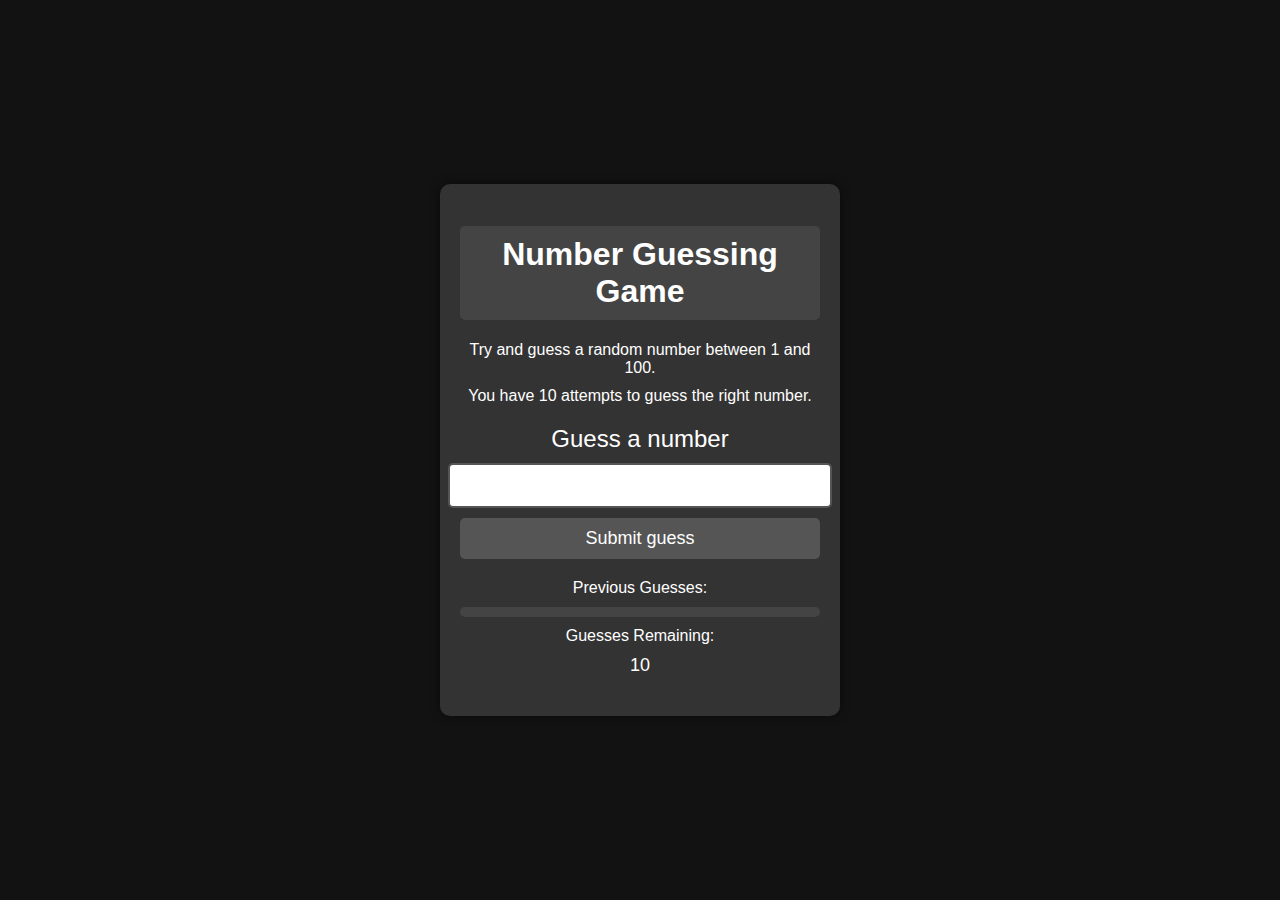
<file: Guess-The-Number/index.html>
<!DOCTYPE html>
<html lang="en">
<head>
    <meta charset="UTF-8">
    <meta name="viewport" content="width=device-width, initial-scale=1.0">
    <meta http-equiv="X-UA-Compatible" content="ie=edge">
    <title>Number Guessing Game</title>
    <link rel="stylesheet" href="style.css">
</head>
<body>
    <div id="wrapper">
        <h1>Number Guessing Game</h1>
        <p>Try and guess a random number between 1 and 100.</p>
        <p>You have 10 attempts to guess the right number.</p>
        <form class="form">
            <label for="guessField" id="guess">Guess a number</label>
            <input type="text" id="guessField" class="guessField">
            <input type="submit" id="subt" value="Submit guess" class="guessSubmit">
        </form>
        <div class="resultParas">
            <p>Previous Guesses: <span class="guesses"></span></p>
            <p>Guesses Remaining: <span class="lastResult">10</span></p>
            <p class="lowOrHi"></p>
        </div>
        <p class="gameOverMessage"></p>
    </div>
    <script src="script.js"></script>
</body>
</html>
</file>
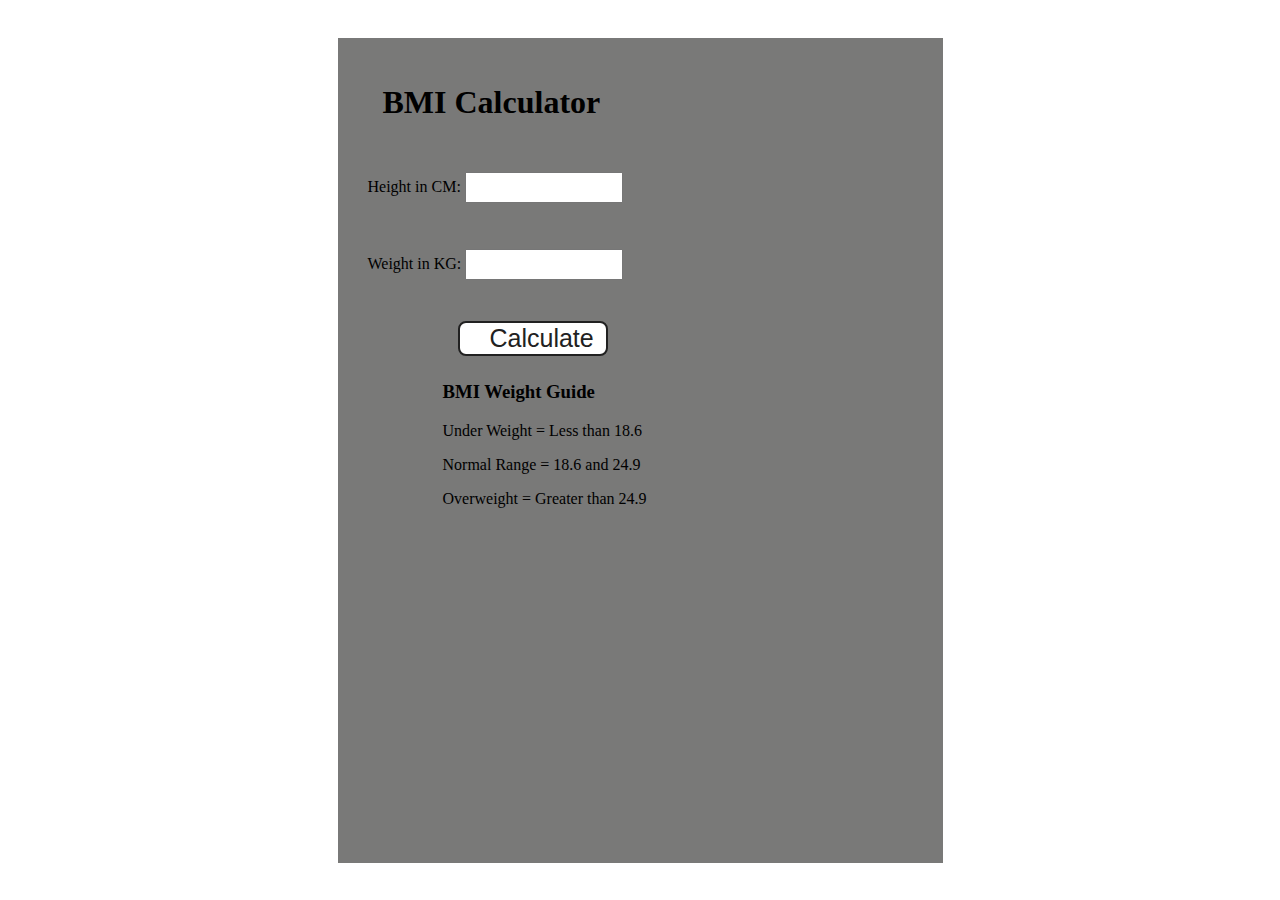
<file: DOM-Projects/BMI-Calculator/index.html>
<!DOCTYPE html>
<html lang="en">
  <head>
    <meta charset="UTF-8" />
    <meta name="viewport" content="width=device-width, initial-scale=1.0" />
    <meta http-equiv="X-UA-Compatible" content="ie=edge" />
    <link rel="stylesheet" href="style.css" />
    <title>BMI Calculator</title>
  </head>
  <body>
    <div class="container">
      <h1>BMI Calculator</h1>
      <form>
        <p><label>Height in CM: </label><input type="text" id="height" /></p>
        <p><label>Weight in KG: </label><input type="text" id="weight" /></p>
        <button>Calculate</button>
        <div id="results"></div>
        <div id="bmi-category"></div>
        <div id="weight-guide">
          <h3>BMI Weight Guide</h3>
          <p>Under Weight = Less than 18.6</p>
          <p>Normal Range = 18.6 and 24.9</p>
          <p>Overweight = Greater than 24.9</p>
        </div>
      </form>
    </div>
  </body>
  <script src="script.js"></script>
</html>
</file>
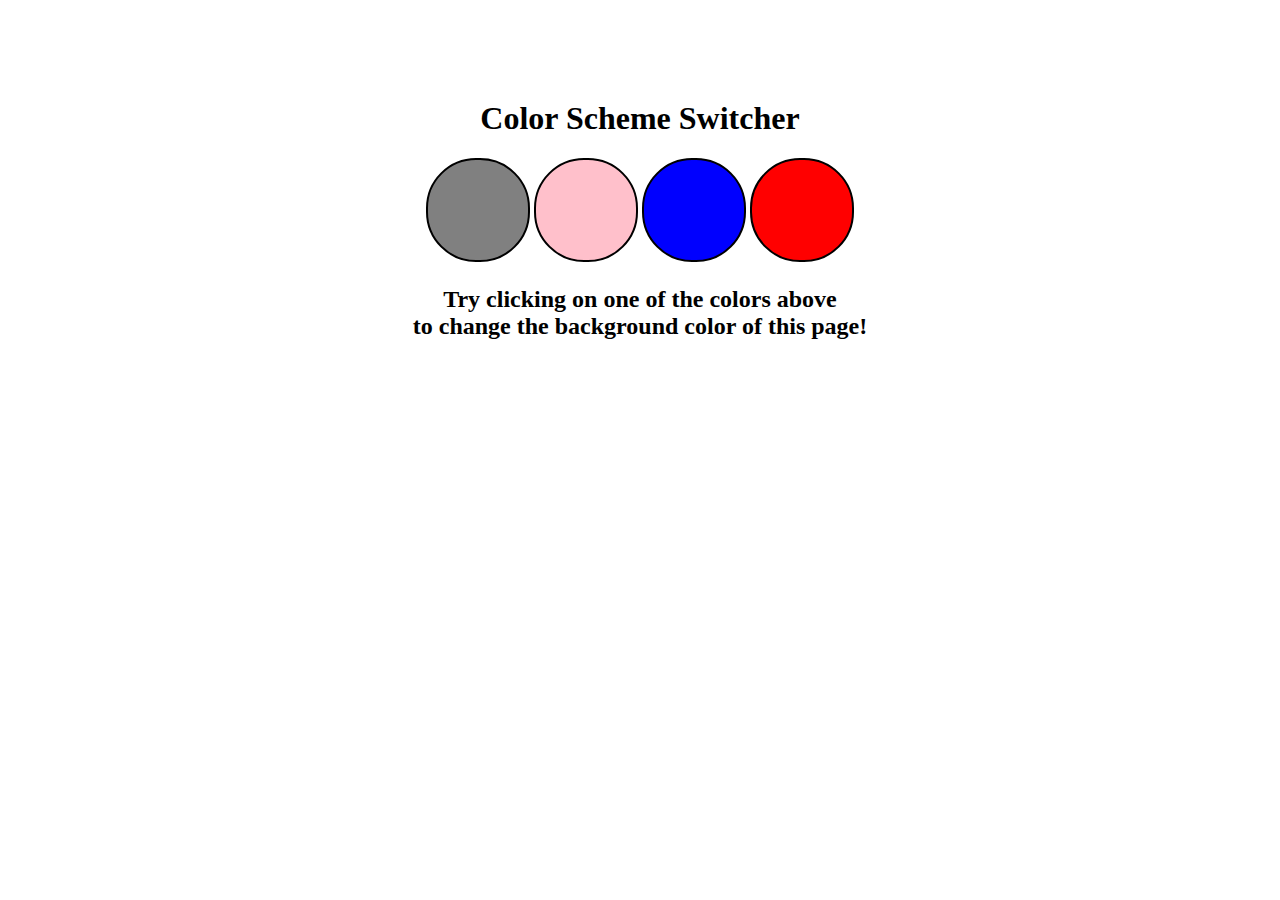
<file: DOM-Projects/Colour-Switcher/index.html>
<!DOCTYPE html>
<html lang="en">
  <head>
    <meta charset="UTF-8" />
    <meta name="viewport" content="width=device-width, initial-scale=1.0" />
    <meta http-equiv="X-UA-Compatible" content="ie=edge" />
    <link rel="stylesheet" href="style.css" />
    <title>JavaScript Background Color Switcher</title>
  </head>
  <body>
    <div class="canvas">
      <h1>Color Scheme Switcher</h1>
      <span class="button" id="grey"></span>
      <span class="button" id="pink"></span>
      <span class="button" id="blue"></span>
      <span class="button" id="red"></span>
      <h2>
        Try clicking on one of the colors above
        <span>to change the background color of this page!</span>
      </h2>
    </div>
    <script src="script.js"></script>
  </body>
</html>
</file>
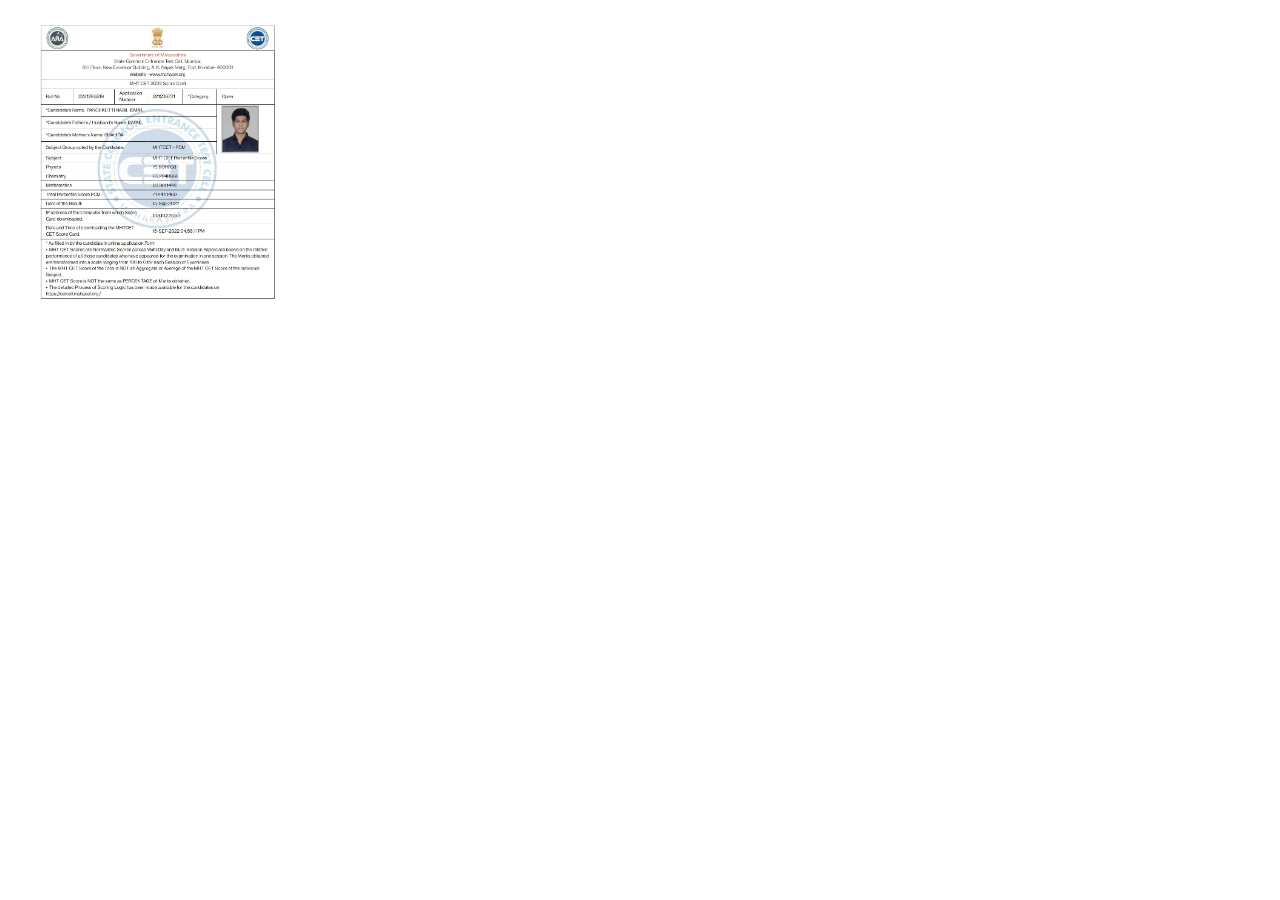
<file: cet.html>
<!DOCTYPE html>
<html lang="en">
<head>
  <meta charset="UTF-8">
  <meta name="viewport" content="width=device-width, initial-scale=1.0">
  <title>MARKSHEET</title>
</head>
<body>
  <img width="300" src="CET.jpeg" alt="SSC MARKSHEET">
</body>
</html>
</file>
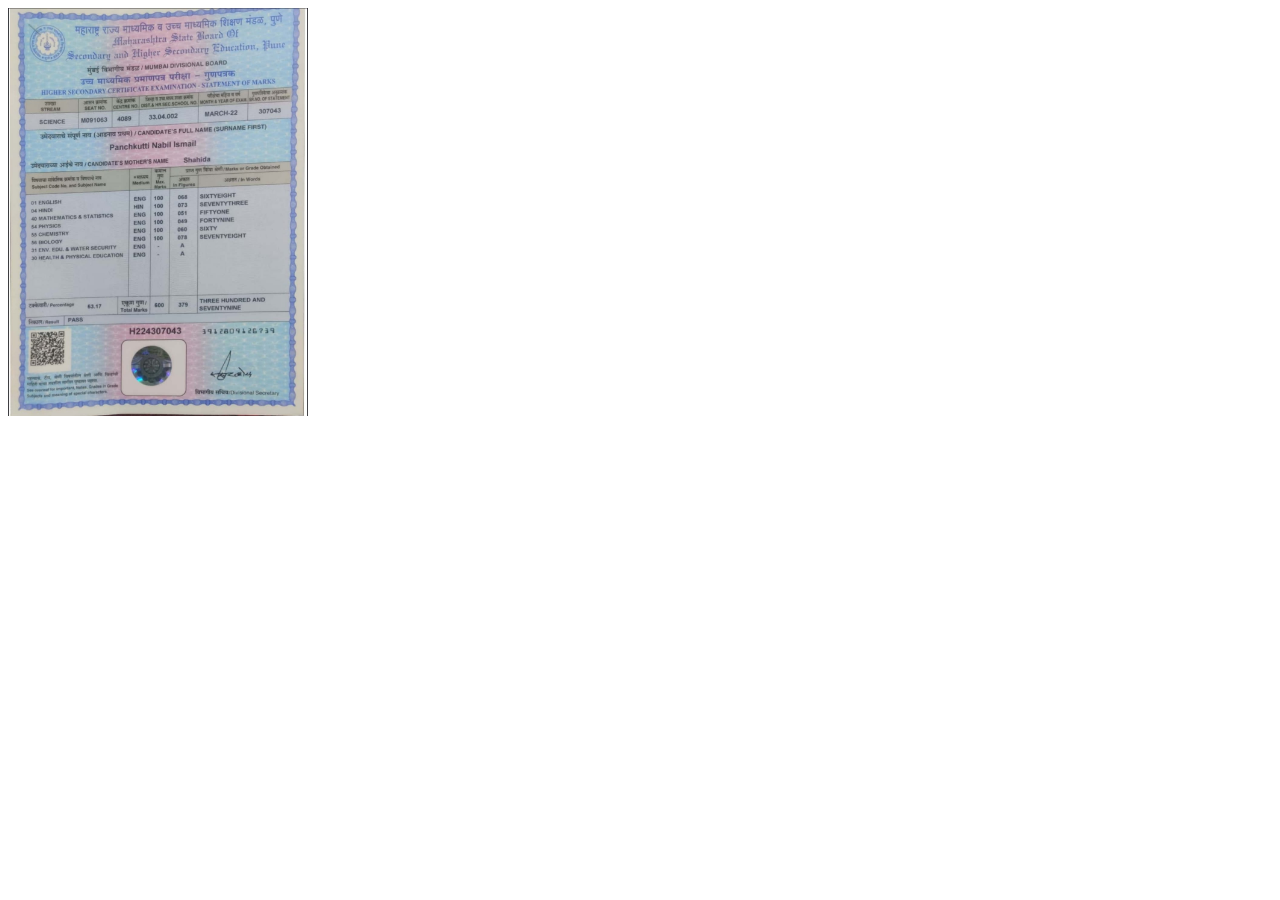
<file: marksheetHSC.html>
<!DOCTYPE html>
<html lang="en">
  <head>
    <meta charset="UTF-8" />
    <meta name="viewport" content="width=device-width, initial-scale=1.0" />
    <title>MARKSHEET</title>
  </head>
  <body>
    <img width="300" src="HSC.jpeg" alt="SSC MARKSHEET" />
  </body>
</html>
</file>
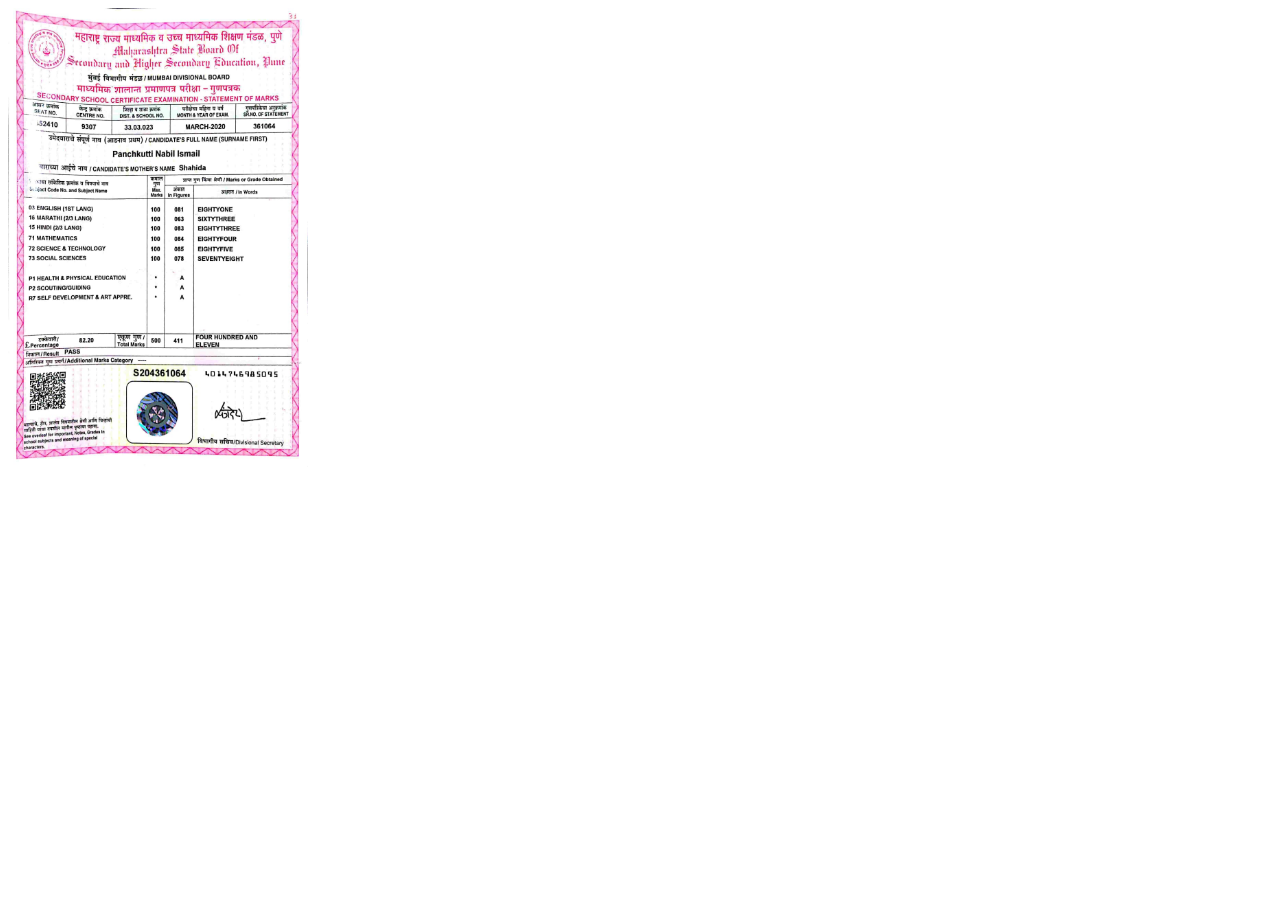
<file: marksheetSSC.html>
<!DOCTYPE html>
<html lang="en">
  <head>
    <meta charset="UTF-8" />
    <meta name="viewport" content="width=device-width, initial-scale=1.0" />
    <title>MARKSHEET</title>
  </head>
  <body>
    <img width="300" src="SSC.jpeg" alt="SSC MARKSHEET">
  </body>
</html>
</file>
<file: Guess-The-Number/style.css>
html {
    font-family: 'Arial', sans-serif;
    background-color: #121212;
    color: #ffffff;
}

body {
    display: flex;
    justify-content: center;
    align-items: center;
    height: 100vh;
    margin: 0;
}

#wrapper {
    box-sizing: border-box;
    text-align: center;
    width: 400px;
    padding: 20px;
    background-color: #333333;
    border-radius: 10px;
    box-shadow: 0 0 10px rgba(0, 0, 0, 0.5);
}

h1 {
    background-color: #444444;
    color: #ffffff;
    padding: 10px;
    border-radius: 5px;
}

p {
    font-size: 16px;
    margin: 10px 0;
}

.form {
    margin-top: 20px;
    display: flex;
    flex-direction: column;
    align-items: center;
}

#guess {
    font-size: 24px;
    margin-bottom: 10px;
    color: #ffffff;
}

#guessField {
    color: #000000;
    width: 100%;
    padding: 10px;
    font-size: 18px;
    border: 2px solid #555555;
    border-radius: 5px;
    text-align: center;
}

#subt {
    background-color: #555555;
    color: #ffffff;
    width: 100%;
    padding: 10px;
    font-size: 18px;
    border: none;
    border-radius: 5px;
    margin-top: 10px;
    cursor: pointer;
}

#subt:hover {
    background-color: #666666;
}

.resultParas {
    margin-top: 20px;
}

.lastResult, .guesses, .lowOrHi {
    display: block;
    margin: 10px 0;
    font-size: 18px;
}

.guesses {
    background-color: #444444;
    padding: 5px;
    border-radius: 5px;
}

.lowOrHi {
    color: #ff3333;
}

.gameOverMessage {
    margin-top: 20px;
    font-size: 18px;
    color: #ff3333;
}
</file>
<file: DOM-Projects/BMI-Calculator/style.css>
body, html {
    height: 100%;
    display: flex;
    justify-content: center;
    align-items: center;
    margin: 0;
  }
  
  .container {
    width: 575px;
    height: 825px;
    background-color: #797978;
    padding-left: 30px;
  }
  
  #height,
  #weight {
    width: 150px;
    height: 25px;
    margin-top: 30px;
  }
  
  #weight-guide {
    margin-left: 75px;
    margin-top: 25px;
  }
  
  #results, #bmi-category {
    font-size: 35px;
    margin-left: 90px;
    margin-top: 20px;
    color: rgb(241, 241, 241);
  }
  
  button {
    width: 150px;
    height: 35px;
    margin-left: 90px;
    margin-top: 25px;
    background-color: #fff;
    padding: 1px 30px;
    border-radius: 8px;
    color: #212121;
    text-decoration: none;
    border: 2px solid #212121;
    font-size: 25px;
  }
  
  h1 {
    padding-left: 15px;
    padding-top: 25px;
  }
</file>
<file: DOM-Projects/Colour-Switcher/style.css>
html {
    margin: 0;
  }
  
  span {
    display: block;
  }
  .canvas {
    margin: 100px auto 100px;
    width: 80%;
    text-align: center;
  }
  
  .button {
    width: 100px;
    height: 100px;
    border: solid black 2px;
    border-radius: 50px;
    display: inline-block;
  }
  
  #grey {
    background: grey;
  }
  
  #pink{
    background: pink;
  }
  #blue {
    background: blue;
  }
  #red {
    background: rgb(255, 0, 0);
  }
</file>
